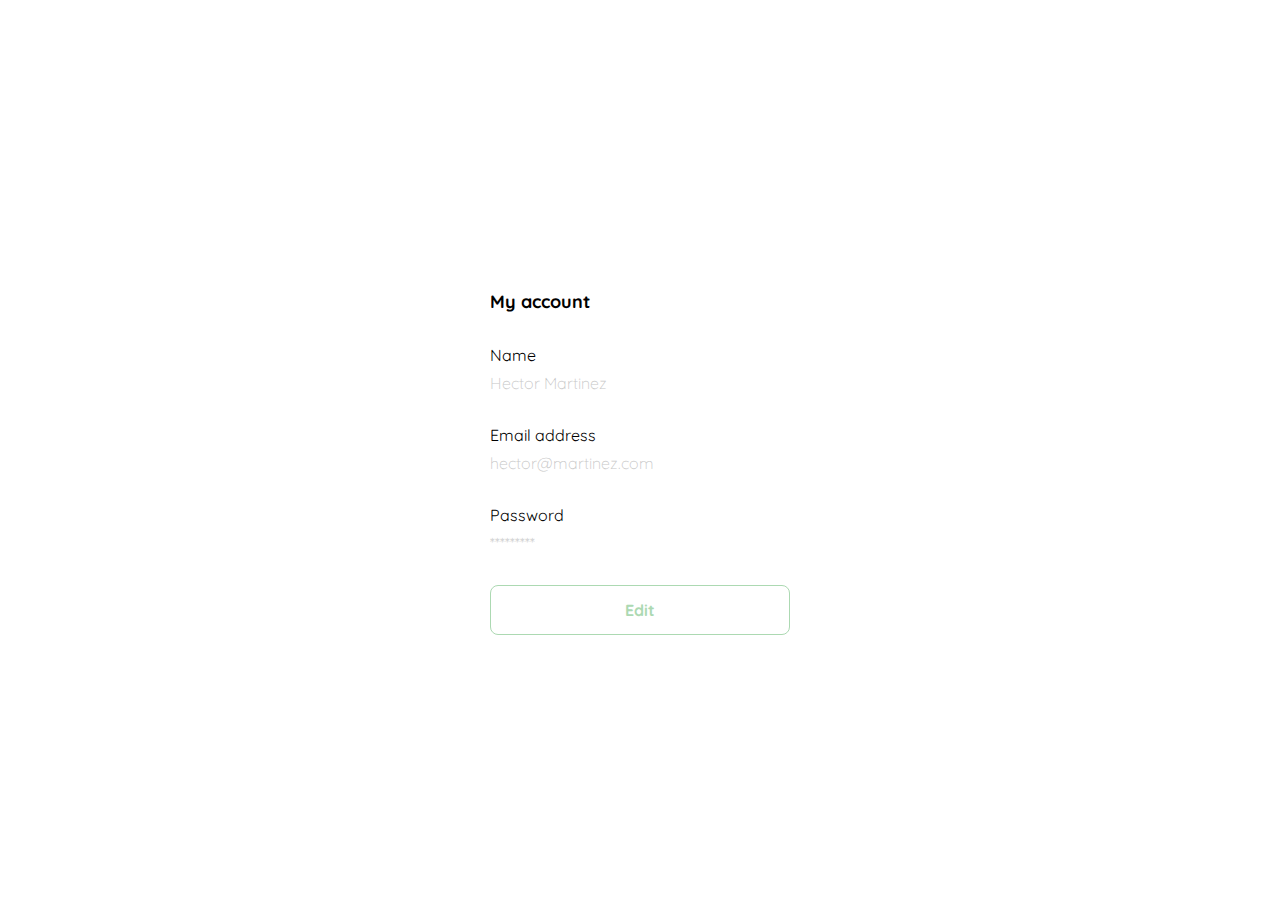
<file: account.html>
<!DOCTYPE html>
<html lang="es">
<head>
    <meta charset="UTF-8">
    <meta http-equiv="X-UA-Compatible" content="IE=edge">
    <meta name="viewport" content="width=device-width, initial-scale=1.0">
    <link rel="preconnect" href="https://fonts.googleapis.com"> 
    <link rel="preconnect" href="https://fonts.gstatic.com" crossorigin> 
    <link href="https://fonts.googleapis.com/css2?family=Quicksand:wght@300;500;700&display=swap" rel="stylesheet">
    <title>YardSale - My account</title>
    <link rel="stylesheet" href="./css/style.css">
</head>
<body>
    <div class="account">
        <div class="form-container">
            <h1 class="account-title">My account</h1>

            <form action="/" class="form">
                <label for="name">Name</label>
                <p class="value">Hector Martinez</p>
                <label for="email">Email address</label>
                <p class="value">hector@martinez.com</p>
                <label for="password">Password</label>
                <p class="value">*********</p>

                <input type="submit" class="secondary-button edit-button" value="Edit">
            </form>
        </div>
    </div>
</body>
</html>
</file>
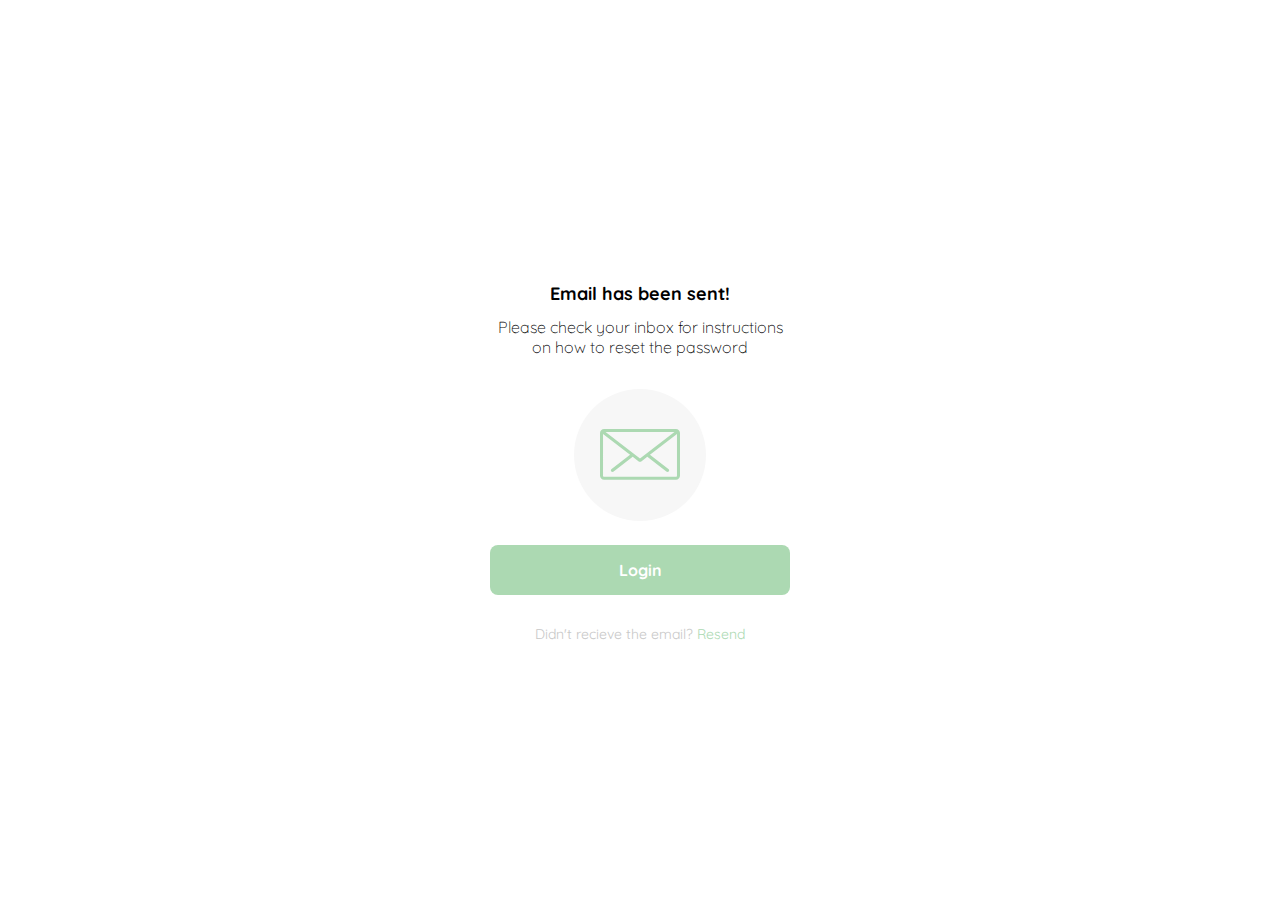
<file: email-send.html>
<!DOCTYPE html>
<html lang="es">
<head>
    <meta charset="UTF-8">
    <meta http-equiv="X-UA-Compatible" content="IE=edge">
    <meta name="viewport" content="width=device-width, initial-scale=1.0">
    <link rel="preconnect" href="https://fonts.googleapis.com"> 
    <link rel="preconnect" href="https://fonts.gstatic.com" crossorigin> 
    <link href="https://fonts.googleapis.com/css2?family=Quicksand:wght@300;500;700&display=swap" rel="stylesheet">
    <title>YardSale - Email Send</title>
    <link rel="stylesheet" href="./css/style.css">
</head>
<body>
    <div class="login">
        <div class="form-container">
            <img src="./logos/logo_yard_sale.svg" alt="logo" class="logo">

            <h1 class="title">Email has been sent!</h1>
            <p class="subtitle">Please check your inbox for instructions on how to reset the password</p>

            <div class="email-image">
                <img src="./icons/email.svg" alt="email">
            </div>

            <button class="primary-button">
                Login
            </button>

            <p class="resend">
                <span>Didn't recieve the email?</span>
                <a href="#">Resend</a>
            </p>
        </div>
    </div>
</body>
</html>
</file>
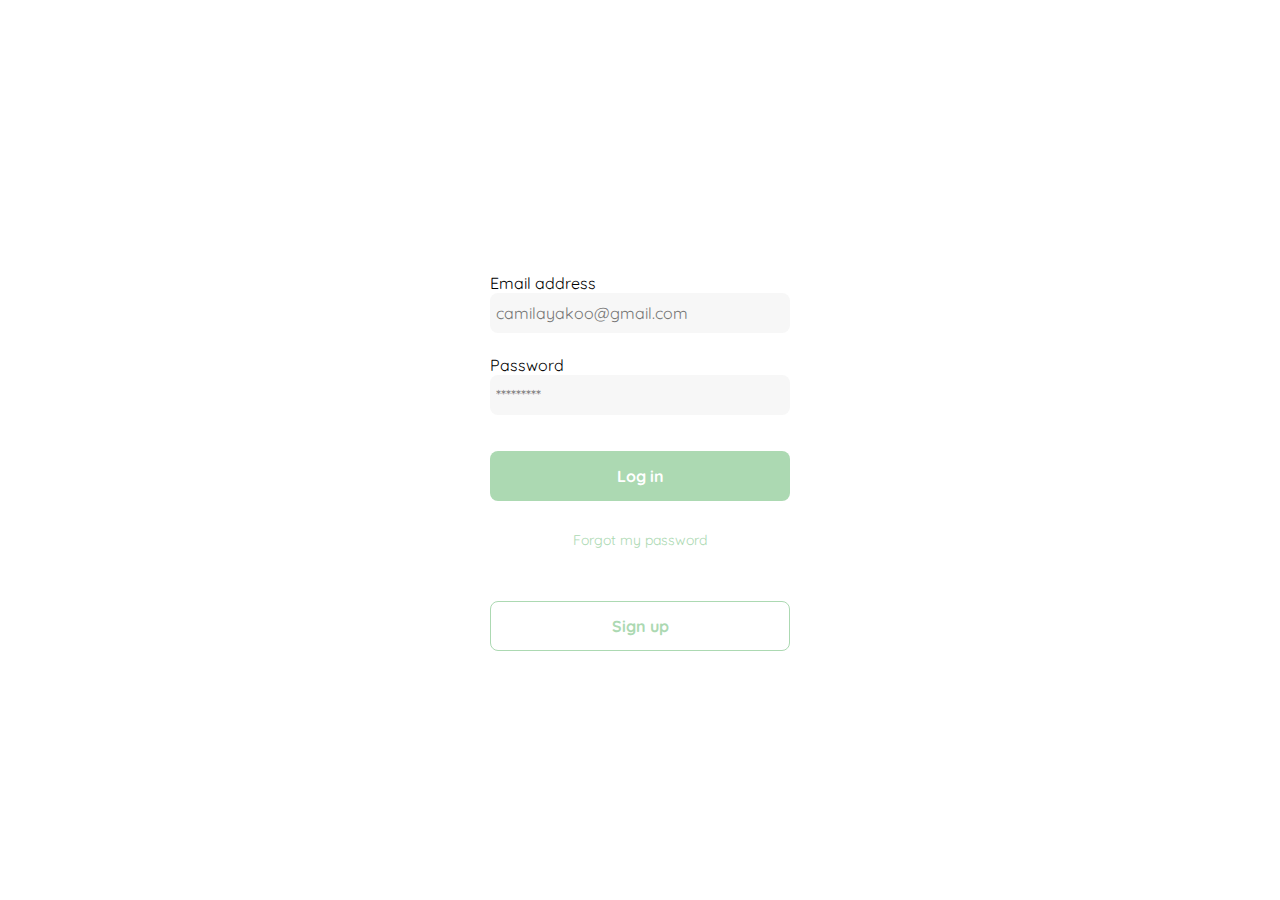
<file: login.html>
<!DOCTYPE html>
<html lang="es">
<head>
    <meta charset="UTF-8">
    <meta http-equiv="X-UA-Compatible" content="IE=edge">
    <meta name="viewport" content="width=device-width, initial-scale=1.0">
    <link rel="preconnect" href="https://fonts.googleapis.com"> 
    <link rel="preconnect" href="https://fonts.gstatic.com" crossorigin> 
    <link href="https://fonts.googleapis.com/css2?family=Quicksand:wght@300;500;700&display=swap" rel="stylesheet">
    <title>YardSale - Login</title>
    <link rel="stylesheet" href="./css/style.css">
</head>
<body>
    <div class="login">
        <div class="form-container">
            <img src="./logos/logo_yard_sale.svg" alt="logo" class="logo">

            <form action="/" class="form">
                <label for="email">Email address</label>
                <input type="email" name="email" id="email" placeholder="camilayakoo@gmail.com" class="input input-email">
                <label for="password">Password</label>
                <input type="password" name="password" id="password" placeholder="*********" class="input input-password">

                <input type="submit" value="Log in" class="primary-button login-button">
                <a href="#">Forgot my password</a>
            </form>
            <button class="secondary-button signup-button">Sign up</button>
        </div>
    </div>
</body>
</html>
</file>
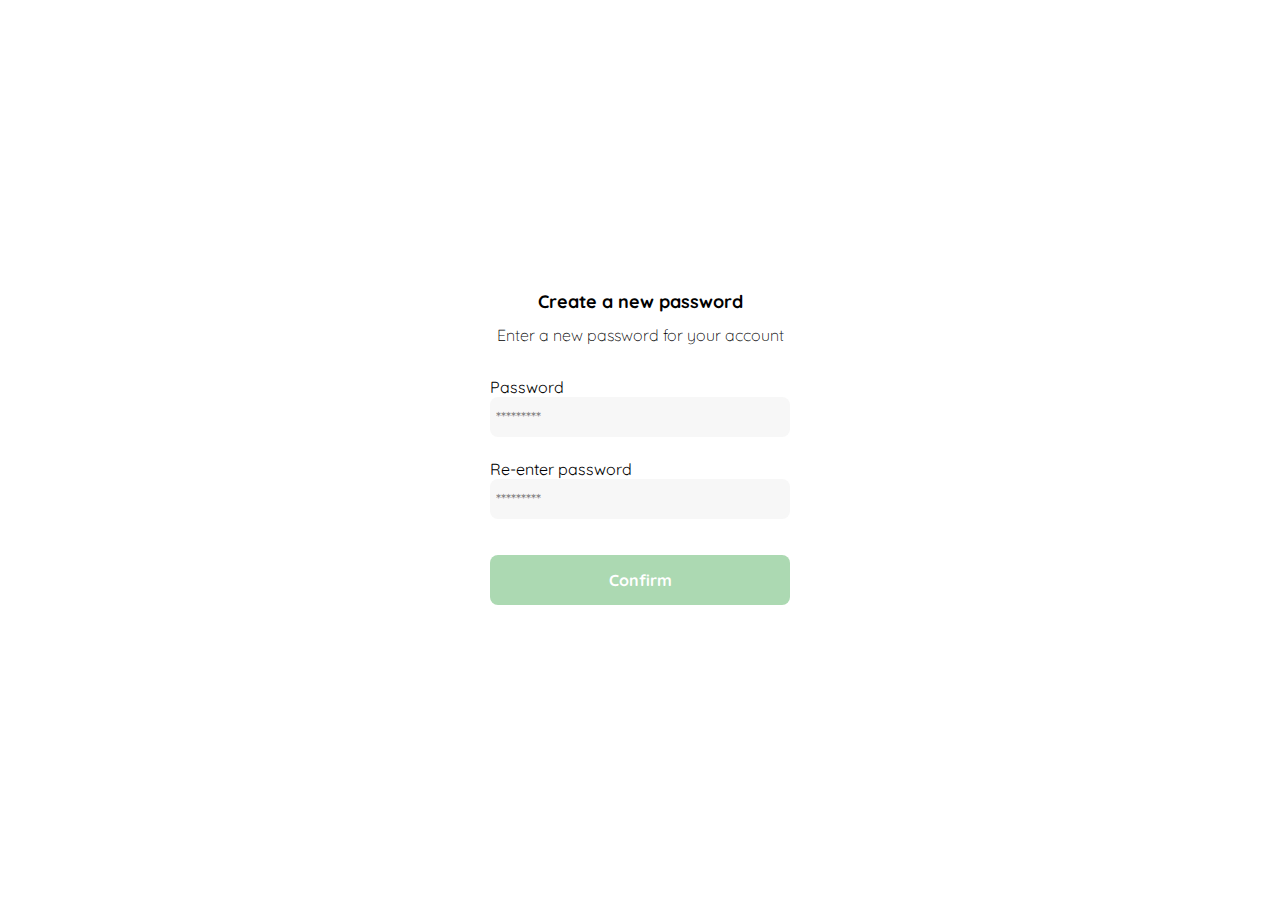
<file: new-pass.html>
<!DOCTYPE html>
<html lang="es">
<head>
    <meta charset="UTF-8">
    <meta http-equiv="X-UA-Compatible" content="IE=edge">
    <meta name="viewport" content="width=device-width, initial-scale=1.0">
    <link rel="preconnect" href="https://fonts.googleapis.com"> 
    <link rel="preconnect" href="https://fonts.gstatic.com" crossorigin> 
    <link href="https://fonts.googleapis.com/css2?family=Quicksand:wght@300;500;700&display=swap" rel="stylesheet">
    <title>YardSale - New Password</title>
    <link rel="stylesheet" href="./css/style.css">
</head>
<body>
    <div class="login">
        <div class="form-container">
            <img src="./logos/logo_yard_sale.svg" alt="logo" class="logo">

            <h1 class="title">Create a new password</h1>
            <p class="subtitle">Enter a new password for your account</p>

            <form action="/" class="form">
                <label for="password">Password</label>
                <input type="password" name="password" id="password" placeholder="*********" class="input input-password">
                <label for="re-password">Re-enter password</label>
                <input type="password" name="re-password" id="re-password" placeholder="*********" class="input input-password">

                <input type="submit" value="Confirm" class="primary-button login-button">
            </form>
        </div>
    </div>
</body>
</html>
</file>
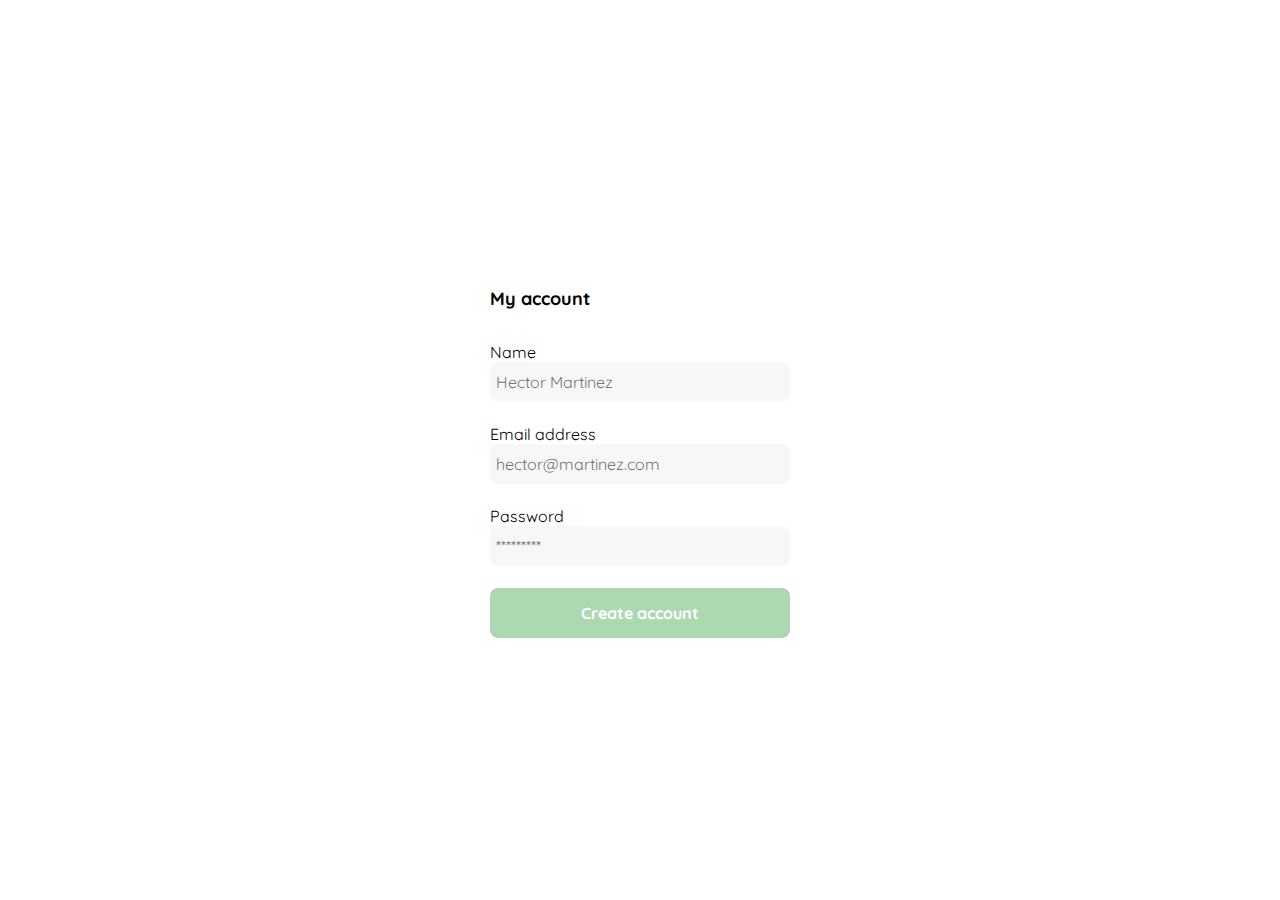
<file: sign-up.html>
<!DOCTYPE html>
<html lang="es">
<head>
    <meta charset="UTF-8">
    <meta http-equiv="X-UA-Compatible" content="IE=edge">
    <meta name="viewport" content="width=device-width, initial-scale=1.0">
    <link rel="preconnect" href="https://fonts.googleapis.com"> 
    <link rel="preconnect" href="https://fonts.gstatic.com" crossorigin> 
    <link href="https://fonts.googleapis.com/css2?family=Quicksand:wght@300;500;700&display=swap" rel="stylesheet">
    <title>YardSale - Sign Up</title>
    <link rel="stylesheet" href="./css/style.css">
</head>
<body>
    <div class="signup">
        <div class="form-container">
            <h1 class="account-title">My account</h1>

            <form action="/" class="form">
                <label for="name">Name</label>
                <input type="text" name="name" id="name" placeholder="Hector Martinez" class="input input-email">
                <label for="email">Email address</label>
                <input type="email" name="email" id="email" placeholder="hector@martinez.com" class="input input-email">
                <label for="password">Password</label>
                <input type="password" name="password" id="password" placeholder="*********" class="input input-password">

                <input type="submit" class="primary-button signup-button" value="Create account">
            </form>
        </div>
    </div>
</body>
</html>
</file>
<file: css/style.css>
:root {
    --very-light-pink: #C7C7C7;
    --text-input-field: #F7F7F7;
    --hospital-green: #ACD9B2;
    --white: #FFFFFF;
    --black: #000000;
    --font-r: 'Quicksand', sans-serif;
    --sm: 14px;
    --md: 16px;
    --lg: 18px;
}

* {
    box-sizing: border-box;
    margin: 0;
    padding: 0;
    font-family: var(--font-r);
}

.login {
    width: 100vw;
    height: 100vh;
    display: grid;
    place-items: center;
}

.signup, .account {
    width: 100vw;
    height: 100vh;
    display: grid;
    align-items: center;
    justify-content: center;
}

.form-container {
    display: grid;
    grid-template-rows: auto 1fr auto;
    width: 300px;
    justify-items: center;
    margin-top: 24px;
}

.cards-container {
    display: grid;
    grid-template-columns: repeat(auto-fill, 240px);
    gap: 26px;
    place-content: center;
}

.product-card {
    width: 240px;
}
.product-card img {
    width: 240px;
    height: 240px;
    border-radius: 20px;
    object-fit: cover;
}

.product-info {
    display: flex;
    justify-content: space-between;
    align-items: center;
    margin-top: 16px;
}
.product-info div p:nth-child(1){
    font-size: var(--md);
    margin-bottom: 4px;
}
.product-info div p:nth-child(2){
    font-weight: 300;
    font-size: var(--sm);
    color: var(--very-light-pink);
}
.product-info figure img {
    width: 35px;
    height: 35px;
}

.logo {
    width: 150px;
    margin-bottom: 48px;
    justify-self: center;
    display: none;
}

.title {
    font-size: var(--lg);
    margin-bottom: 12px;
    text-align: center;
}
.account-title {
    width: 100%;
    font-size: var(--lg);
    margin-bottom: 32px;
    text-align: start;
}

.subtitle {
    font-size: var(--md);
    font-weight: 300;
    margin-top: 0;
    margin-bottom: 32px;
    text-align: center;
}

.form {
    display: flex;
    flex-direction: column;
    width: 100%;
}

.form > a {
    color: var(--hospital-green);
    font-size: var(--sm);
    text-align: center;
    text-decoration: none;
    margin-bottom: 52px;
}

.label {
    font-size: var(--sm);
    font-weight: bold;
    margin-bottom: 4px;
}

.input {
    background-color: var(--text-input-field);
    border: none;
    border-radius: 8px;
    height: 40px;
    font-size: var(--md);
    padding: 6px;
    margin-bottom: 22px;
}

.email-image {
    width: 132px;
    height: 132px;
    border-radius: 50%;
    background-color: var(--text-input-field);
    display: flex;
    justify-content: center;
    align-items: center;
    margin-bottom: 24px;
}
.email-image img {
    width: 80px;
}

.resend {
    font-size: var(--sm);
    margin-top: 30px;
}
.resend span {
    color: var(--very-light-pink);
}
.resend a {
    color: var(--hospital-green);
    text-decoration: none;
}

.primary-button {
    background-color: var(--hospital-green);
    border-radius: 8px;
    border: none;
    color: var(--white);
    width: 100%;
    cursor: pointer;
    font-size: var(--md);
    font-weight: bold;
    height: 50px;
}

.secondary-button {
    background-color: var(--white);
    border-radius: 8px;
    border: 1px solid var(--hospital-green);
    color: var(--hospital-green);
    width: 100%;
    cursor: pointer;
    font-size: var(--md);
    font-weight: bold;
    height: 50px;
}

.value {
    color: var(--very-light-pink);
    font-size: var(--md);
    font-weight: 300;
    margin: 8px 0 32px 0;
}

.login-button {
    margin-top: 14px;
    margin-bottom: 30px
}

.desktop-menu {
    width: 100px;
    height: auto;
    border: 1px solid var(--very-light-pink);
    border-radius: 6px;
    padding: 20px 20px 0 20px;
    box-sizing: content-box;
}
.desktop-menu ul {
    list-style: none;
}
.desktop-menu ul li {
    text-align: end;
    font-weight: bold;
}
.desktop-menu ul li a {
    color: var(--black);
    text-decoration: none;
    display: inline-block;
    margin-bottom: 20px;
}
.desktop-menu ul li:last-child {
    font-weight: normal;
    padding-top: 20px;
    border-top: 1px solid var(--very-light-pink);
}
.desktop-menu ul li:last-child a{
    color: var(--hospital-green);
    font-size: var(--sm);
}

.mobile-menu {
    padding: 24px;
    height: 100vh;
}
.mobile-menu p {
    color: var(--black);
    font-weight: bold;
    margin: 24px 0;
}
.mobile-menu ul {
    margin: 24px 0 0;
    list-style: none;
}
.mobile-menu ul:nth-child(2) {
    border-bottom: 1px solid var(--very-light-pink);
}
.mobile-menu ul:nth-child(4) {
    position: absolute;
    bottom: 0;
    margin-bottom: 24px;
}
.mobile-menu ul li {
    margin-bottom: 24px;
}
.mobile-menu a {
    color: var(--black);
    text-decoration: none;
    font-weight: bold;
}
.mobile-menu .email {
    font-size: var(--sm);
    font-weight: 300;
}
.mobile-menu .sign-out {
    font-size: var(--sm);
    color: var(--hospital-green);
}

@media (max-width: 640px) {
    .logo {
        display: block;
    }
    .signup-button, .edit-button {
        width: 300px;
        position: absolute;
        bottom: 0;
        margin-bottom: 24px;
    }
    .signup, .account {
        align-items: flex-start;
    }

    .cards-container {
        grid-template-columns: repeat(auto-fill, 140px);
    }
    .product-card {
        width: 140px;
    }
    .product-card img {
        width: 140px;
        height: 140px;
    }
}
</file>
